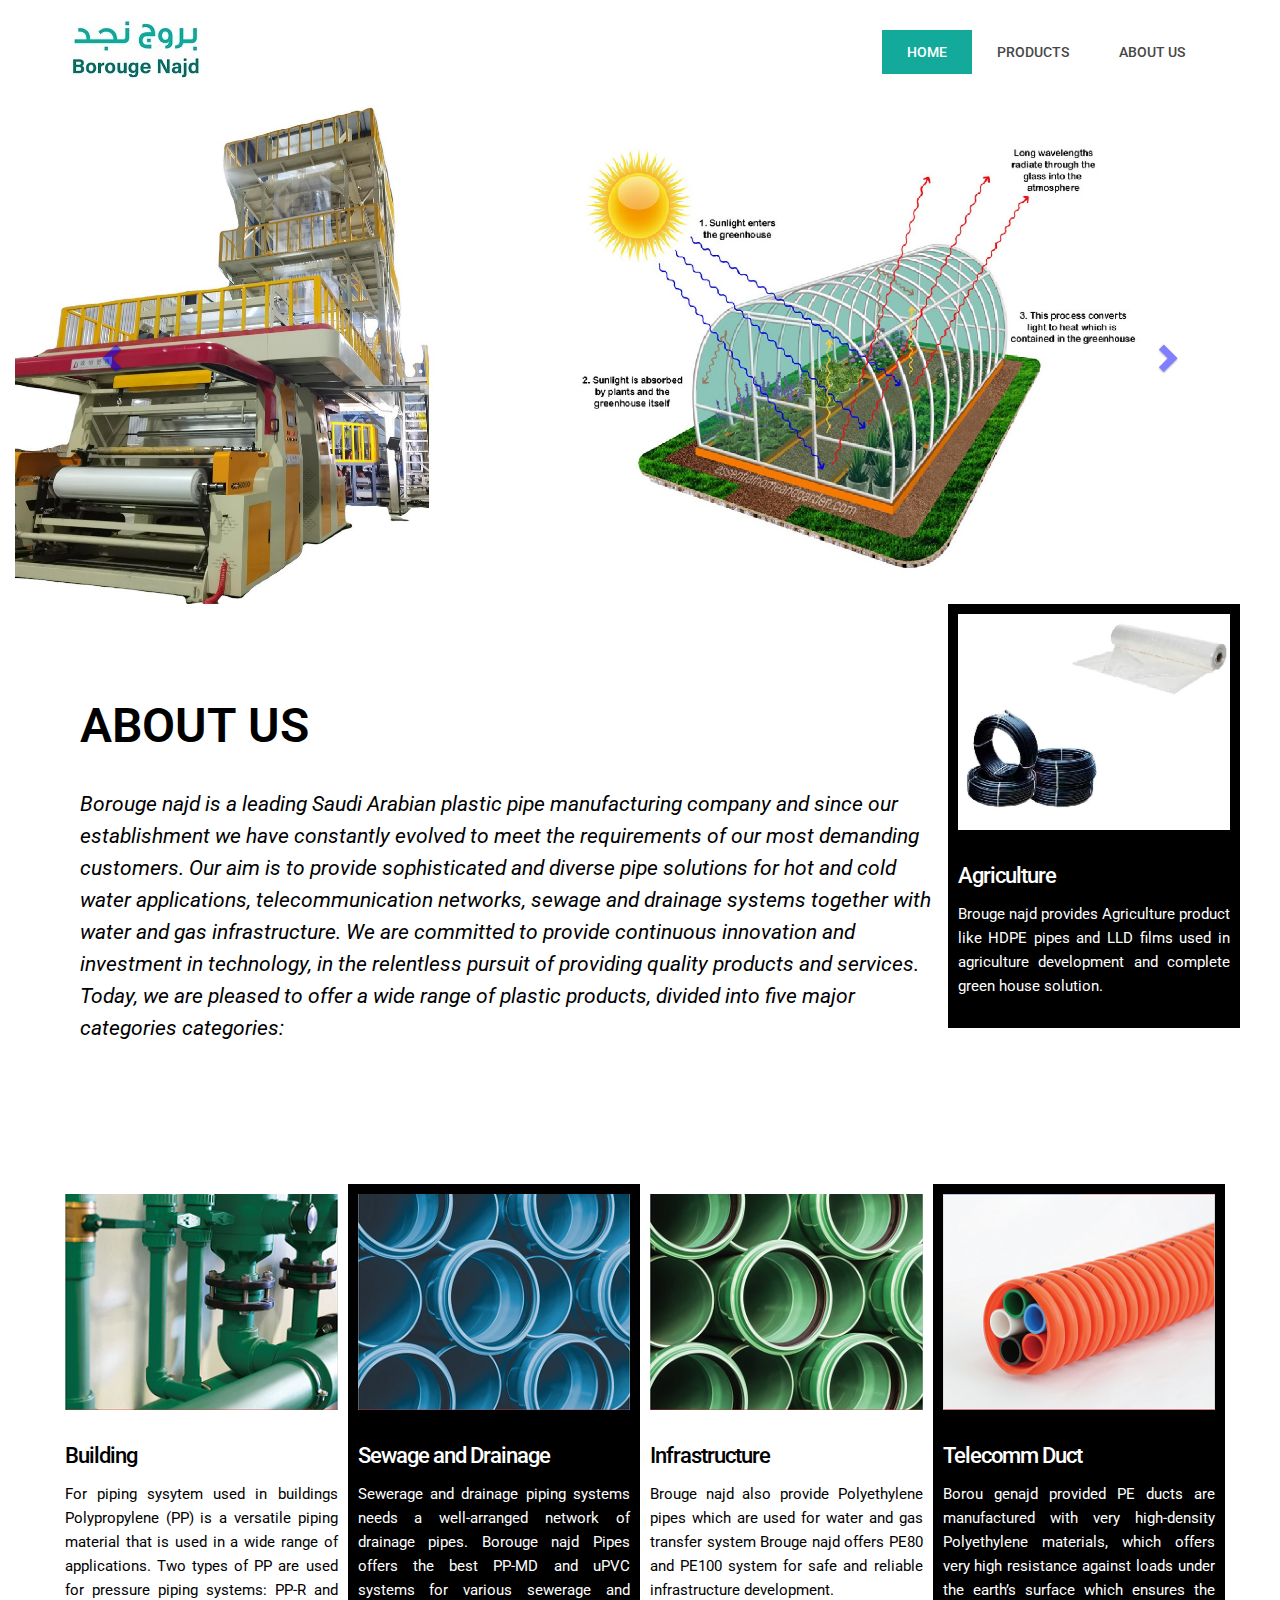
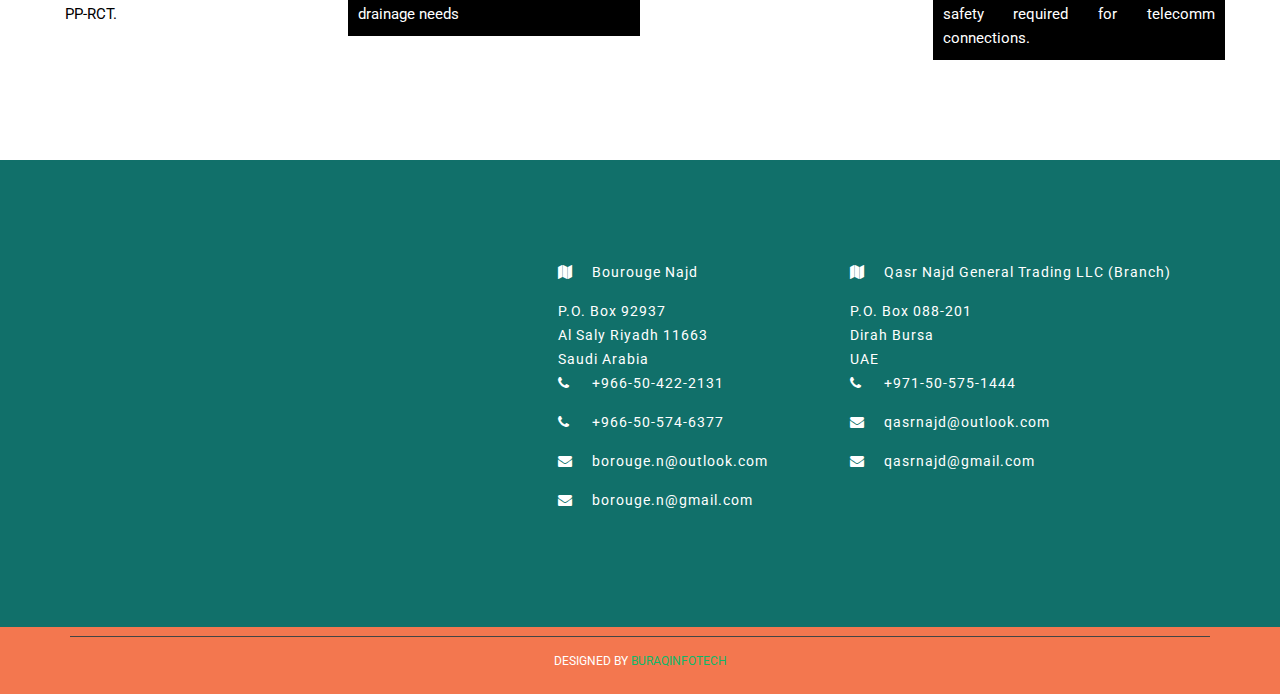
<file: index.html>
<!DOCTYPE html>
<html lang="en">

<head>
    <meta charset="utf-8">
    <meta http-equiv="X-UA-Compatible" content="IE=edge">
    <meta name="viewport" content="width=device-width, initial-scale=1">
    <meta name="description" content="borougenajd">
    <meta name="keywords" content="dr.abg">
    <title>Borougenajd</title>
    <!-- Bootstrap -->
    <link href="css/bootstrap.min.css" rel="stylesheet">
    <!-- Google Fonts -->
    <link href="https://fonts.googleapis.com/css?family=Roboto:300,300i,400,400i,500,500i,700,700i" rel="stylesheet">
    <!-- Font Awesome -->
    <link href="css/font-awesome.min.css" rel="stylesheet">
    <!-- Style -->
    <link href="css/style.css" rel="stylesheet">
</head>
 

<body>
    <div class="header">
        <div class="container">
            <div class="row">
				<div class="col-lg-4 col-md-4 col-sm-12 col-xs-12">
					<div class="repair-icon-box">
						<div class="icon-container">
							<a href="#"><img src="images/logo.jpeg" alt=""></a>
						</div>
					</div>
                </div>
				<div class="col-lg-3 col-md-3 col-sm-12 col-xs-12">
					<div class="repair-icon-box"></div>
                </div>
                <div class="col-lg-5 col-md-5 col-sm-12 col-xs-12">
                     <div class="navigation">
                        <div id="navigation">
                            <ul>
                                <li class="active"><a href="index.html" title="Home">Home</a></li>
                                <li><a href="products.html" title="Products">Products</a></li>
                                <li><a href="about.html" title="Abdout Us">About us</a> </li>
                            </ul>
                        </div>
                    </div>
                </div>
            </div>
        </div>
    </div>
	<div class="col-lg-12 col-md-12 col-sm-12 about-bils2">
		<div id="myCarousel1" class="carousel slide" data-ride="carousel" data-interval="5000" data-pause="none">
			<!-- Indicators -->
			<!-- Wrapper for slides -->
			<div class="carousel-inner">
				<div class="item active">
					<img class="center-block" src="images/hero-img.jpg" data-src="images/factory/1.jpg" alt="test1" class="img-responsive test"/>
				</div>
				<div class="item">
					<img class="center-block" src="images/hero-img.jpg" data-src="images/factory/2.jpg" alt="test1" class="img-responsive test"/>
				</div>
				<div class="item">
					<img class="center-block" src="images/hero-img.jpg" data-src="images/factory/3.jpg" alt="test1" class="img-responsive test"/>
				</div>
				<div class="item">
					<img class="center-block" src="images/hero-img.jpg" data-src="images/factory/4.jpg" alt="test1" class="img-responsive test"/>
				</div>
				<div class="item">
					<img class="center-block" src="images/hero-img.jpg" data-src="images/factory/5.jpg" alt="test1" class="img-responsive test"/>
				</div>
				<div class="item">
					<img class="center-block" src="images/hero-img.jpg" data-src="images/factory/6.jpg" alt="test1" class="img-responsive test"/>
				</div>
				<div class="item">
					<img class="center-block" src="images/hero-img.jpg" data-src="images/factory/7.jpg" alt="test1" class="img-responsive test"/>
				</div>
			</div>
			<!-- Left and right controls -->
			<a class="left carousel-control" href="#myCarousel1" data-slide="prev" style="background:transparent !important">
				<span class="glyphicon glyphicon-chevron-left" style="color:blue !important"></span>
			</a>
			<a class="right carousel-control" href="#myCarousel1" data-slide="next" style="background:transparent !important">
				<span class="glyphicon glyphicon-chevron-right" style="color:blue !important"></span>
			</a>
		</div>
	</div>
    <div style="background-image: linear-gradient(rgba(255, 255, 255, 1), rgba(255, 255, 255, 1))" class="space-medium">
        <div class="container">
    <div class="space-medium">
        <div class="container">
            <div class="row">
                <div style="background-color:#fff;padding:10px;margin-top:50px;" class="col-lg-9 col-md-9 col-sm-12 col-xs-12">
                    <div class="testimonial-block">
                        <div class="testimonial-info">
                            <h4 class="testimonial-name"  style="color:#000;font-size:48px; margin-top:50px; margin-bottom:50px">ABOUT US</h4>
                        </div>
                        <div class="testimonial-content">
                            <p class="testimonial-text" style="color:#000;">Borouge najd is a leading Saudi Arabian plastic pipe manufacturing company and since our establishment we have constantly evolved to meet the requirements of our most demanding customers. 
							Our aim is to provide sophisticated and diverse pipe solutions for hot and cold water applications, 
							telecommunication networks, sewage and drainage systems together with water and gas infrastructure.
							We are committed to provide continuous innovation and investment in technology, in the relentless pursuit of providing quality products and services. 
							Today, we are pleased to offer a wide range of plastic products, divided into five major categories categories:</p>
                        </div>
                    </div>
                </div>
                <div style="background-color:#000;padding:10px;" class="col-lg-3 col-md-3 col-sm-6 col-xs-12">
                    <div class="service-block">
                        <!-- service block -->
                        <div class="service-img mb20">
                            <!-- service img -->
                            <a href="#"><img src="images/agriculture-290x230.png" alt="" class="img-responsive"></a>
                        </div>
                        <!-- service img -->
                        <div class="service-content">
                            <!-- service content -->
                            <h2><a href="#" class="phy-title" style="color:#fff;">Agriculture</a></h2>
                            <p class="text-justify" style="color:#fff;">Brouge najd provides Agriculture product like HDPE pipes and LLD films used in agriculture development and complete green house solution.<p>
                        </div>
                        <!-- service content -->
                    </div>
                    <!-- /.service block -->
                </div>
            </div>
        </div>
    </div>
            <div class="row">
                <div style="background-color:#fff;padding:10px;" class="col-lg-3 col-md-3 col-sm-6 col-xs-12">
                    <div class="service-block">
                        <!-- service block -->
                        <div class="service-img mb20">
                            <!-- service img -->
                            <a href="#"><img src="images/building-pipe-1-290x230.png" alt="" class="img-responsive"></a>
                        </div>
                        <!-- service img -->
                        <div class="service-content">
                            <!-- service content -->
                            <h2><a href="#" class="phy-title" style="color:#000;">Building</a></h2>
                            <p class="text-justify" style="color:#000;">For piping sysytem used in buildings Polypropylene (PP) is a versatile piping material that is used in a wide range of applications. 
							Two types of PP are used for pressure piping systems: PP-R and PP-RCT.</p>
                        </div>
                        <!-- service content -->
                    </div>
                    <!-- /.service block -->
                </div>
                <div style="background-color:#000;padding:10px;" class="col-lg-3 col-md-3 col-sm-6 col-xs-12">
                    <div class="service-block">
                        <!-- service block -->
                        <div class="service-img mb20">
                            <!-- service img -->
                            <a href="#"><img src="images/sewage-drainage-1-290x230.png" alt="" class="img-responsive"></a>
                        </div>
                        <!-- service img -->
                        <div class="service-content">
                            <!-- service content -->
                            <h2><a href="#" class="phy-title" style="color:#fff;">Sewage and Drainage</a></h2>
                            <p class="text-justify" style="color:#fff;">Sewerage and drainage piping systems needs a well-arranged network of drainage pipes. 
							Borouge najd Pipes offers the best PP-MD and uPVC systems for various sewerage and drainage needs</p>
                        </div>
                        <!-- service content -->
                    </div>
                    <!-- /.service block -->
                </div>
                <div style="background-color:#fff;padding:10px;" class="col-lg-3 col-md-3 col-sm-6 col-xs-12">
                    <div class="service-block">
                        <!-- service block -->
                        <div class="service-img mb20">
                            <!-- service img -->
                            <a href="#"><img src="images/infrastructure-1-290x230.png" alt="" class="img-responsive"></a>
                        </div>
                        <!-- service img -->
                        <div class="service-content">
                            <!-- service content -->
                            <h2><a href="#" class="phy-title" style="color:#000;">Infrastructure</a></h2>
                            <p class="text-justify" style="color:#000;">Brouge najd also provide Polyethylene pipes which are used for water and gas transfer system Brouge najd offers PE80 and PE100 system for safe and reliable infrastructure development.</p>
                        </div>
                        <!-- service content -->
                    </div>
                    <!-- /.service block -->
                </div>
                <div style="background-color:#000;padding:10px;" class="col-lg-3 col-md-3 col-sm-6 col-xs-12">
                    <div class="service-block">
                        <!-- service block -->
                        <div class="service-img mb20">
                            <!-- service img -->
                            <a href="#"><img src="images/telecommunication-1-290x230.png" alt="" class="img-responsive"></a>
                        </div>
                        <!-- service img -->
                        <div class="service-content">
                            <!-- service content -->
                            <h2><a href="#" class="phy-title" style="color:#fff;">Telecomm Duct</a></h2>
                            <p class="text-justify" style="color:#fff;">Borou genajd provided PE ducts are manufactured with very high-density Polyethylene materials, 
							which offers very high resistance against loads under the earth’s surface which ensures the safety required for telecomm connections.</p>
                        </div>
                        <!-- service content -->
                    </div>
                    <!-- /.service block -->
                </div>
            </div>
        </div>
    </div>
    <div style = "background-color:#11706a;" class="footer">
        <div class="container">
            <div class="row">
				<div class="col-lg-5 col-md-5 col-sm-12 col-xs-12">
					<div class="footer-widget footer-social">
						<div class="map-responsive">
							<iframe src="https://maps.google.com/maps?q=Borouge+Najd+Plastic&t=&z=17&ie=UTF8&iwloc=&output=embed" width="600" height="450" frameborder="0" style="border:0" allowfullscreen></iframe>
						</div>
					</div>
				</div>
				<div class="col-lg-3 col-md-3 col-sm-12 col-xs-12">
                    <div class="footer-widget footer-social">
                        <ul class="listnone">
                            <li><a href="#" class="widget-title"> <i class="fa fa-map widget-title"></i> Bourouge Najd </a></li>
                            <li><a href="#" class="widget-title"> P.O. Box 92937 </a></li>
                            <li><a href="#" class="widget-title"> Al Saly Riyadh 11663 </a></li>
                            <li><a href="#" class="widget-title"> Saudi Arabia</a></li>
                            <li><a href="#" class="widget-title"><i class="fa fa-phone widget-title"></i> +966-50-422-2131</a></li>
                            <li><a href="#" class="widget-title"><i class="fa fa-phone widget-title"></i> +966-50-574-6377</a></li>
                            <li><a href="#" class="widget-title"><i class="fa fa-envelope widget-title"></i> borouge.n@outlook.com</a></li>
                            <li><a href="#" class="widget-title"><i class="fa fa-envelope widget-title"></i> borouge.n@gmail.com</a></li>
                        </ul>
                    </div>
                </div>
				<div class="col-lg-4 col-md-4 col-sm-12 col-xs-12">
                    <div class="footer-widget footer-social">
                        <ul class="listnone">
                            <li><a href="#" class="widget-title"> <i class="fa fa-map widget-title"></i> Qasr Najd  General Trading LLC (Branch)</a></li>
                            <li><a href="#" class="widget-title"> P.O. Box 088-201 </a></li>
                            <li><a href="#" class="widget-title"> Dirah Bursa </a></li>
                            <li><a href="#" class="widget-title"> UAE</a></li>
                            <li><a href="#" class="widget-title"><i class="fa fa-phone widget-title"></i> +971-50-575-1444</a></li>
                            <li><a href="#" class="widget-title"><i class="fa fa-envelope widget-title"></i> qasrnajd@outlook.com</a></li>
                            <li><a href="#" class="widget-title"><i class="fa fa-envelope widget-title"></i> qasrnajd@gmail.com</a></li>
                        </ul>
                    </div>
                </div>
            </div>
        </div>
    </div>
     <div class="tiny-footer">
		<div class="container">
			<div class="row">
				<div class="col-lg-12 col-md-12 col-sm-12 col-xs-12">
					<div class="copyright-content">
						Designed by <i class="fa fa-love"></i><a href="https://buraqinfotech.in">Buraqinfotech</a>
					</div>
				</div>
			</div>
         </div>
	</div>
    <!-- jQuery (necessary for Bootstrap's JavaScript plugins) -->
    <script src="js/jquery.min.js"></script>
    <!-- Include all compiled plugins (below), or include individual files as needed -->
    <script src="js/bootstrap.min.js"></script>
    <script src="js/menumaker.js"></script>
 

    <script src="js/jquery.sticky.js"></script>
    <script src="js/sticky-header.js"></script>
</body>

</html>
<!-- js for image -->
<script>
	function init() {
	var imgDefer = document.getElementsByTagName('img');
	for (var i=0; i<imgDefer.length; i++) {
		if(imgDefer[i].getAttribute('data-src')) {
			imgDefer[i].setAttribute('src',imgDefer[i].getAttribute('data-src'));
		} 
	}
}
window.onload = init;
</script>
</file>
<file: css/style.css>
body { -webkit-font-smoothing: antialiased; text-rendering: optimizeLegibility; font-size: 15px; background-color: #fff; color: #6f6f6f; font-family: 'Roboto', sans-serif; line-height: 24px; }
h1, h2, h3, h4, h5, h6 { margin: 0; padding: 0; margin-bottom: 10px; color: #3c3c3c; font-weight: 400; font-family: 'Roboto', sans-serif; }
h1 { font-size: 30px; line-height: 42px; }
h1.heading-line:after { display: block; position: relative; left: 0; border-radius: 3px; content: " "; border-bottom: 3px solid #e4e0d8; width: 30px; padding-bottom: 30px; }
h2 { font-size: 22px; line-height: 32px; }
h3 { font-size: 18px; }
h4 { font-size: 16px; line-height: 24px; margin-bottom: 10px; }
h5 { font-size: 14px; }
h6 { font-size: 12px; }
p { margin: 0 0 20px; }
p:last-child { margin-bottom: 0px; }
ul, ol { margin: 0; }
ul li, ol li { }
a { color: #0eb769; text-decoration: none; -webkit-transition: all 0.3s; -moz-transition: all 0.3s; transition: all 0.3s; }
a:focus, a:hover { text-decoration: none; color: #019852; }
strong { }
.listnone { list-style: none; padding: 0px; }
.lead { font-size: 21px; color: #3c3c3c; font-weight: 400; }
.italic { font-style: italic; }
.small-text { color: #b4b1ac; font-size: 12px; }
.text-caps { text-transform: uppercase; letter-spacing: 2px; }
::selection { background: #ffecb3; color: #333; }
h3 small { font-weight: 400; line-height: 1; color: #0eb769; font-size: 14px; }
.bdr-btm { border-bottom: 1px solid #f1f3f8; margin-bottom: 30px; }
hr { margin-top: 20px; margin-bottom: 20px; border: 0; border-top: 1px solid #f1f3f8; }
blockquote { padding: 10px 20px; margin: 0px; font-size: 21px; line-height: 32px; color: #3c3c3c; font-style: italic; border-left: 5px solid #0eb769; }

/*-------------- align ------------*/

/* =WordPress Core
-------------------------------------------------------------- */

.alignnone { margin: 5px 20px 20px 0; }
.aligncenter, div.aligncenter { display: block; margin: 5px auto 5px auto; }
.alignright { float: right; margin: 0px 0 30px 30px; width: 100%;}
.alignleft { float: left; margin: 0px 30px 0px 0; width: 100%; }
a img.alignright { float: right; margin: 0px 0 30px 30px; }
a img.alignnone { margin: 5px 20px 20px 0; }
a img.alignleft { float: left; margin: 5px 20px 20px 0; }
a img.aligncenter { display: block; margin-left: auto; margin-right: auto; }
.wp-caption { background: #fff; border: 1px solid #f0f0f0; max-width: 96%;    /* Image does not overflow the content area */ padding: 5px 3px 10px; text-align: center; }
.wp-caption.alignnone { margin: 5px 20px 20px 0; }
.wp-caption.alignleft { margin: 5px 20px 20px 0; }
.wp-caption.alignright { margin: 5px 0 20px 20px; }
.wp-caption img { border: 0 none; height: auto; margin: 0; max-width: 98.5%; padding: 0; width: auto; }
.wp-caption p.wp-caption-text { font-size: 11px; line-height: 17px; margin: 0; padding: 0 4px 5px; }

/*-----------------------------------
    2. Form css 
-----------------------------------*/
label { }
.control-label { color: #474747; font-weight: 700; font-size: 12px; text-transform: uppercase; }
.form-control { width: 100%; height: 50px; padding: 6px 12px; font-size: 16px; line-height: 1.42857143; color: #333; background-color: #fff; border: 1px solid #dbe7e1; background-image: none; border-radius: 0px; -webkit-box-shadow: inset 0 0px 0px rgba(255, 255, 255, .075); box-shadow: inset 3px 3px 3px rgba(255, 255, 255, .075); margin-bottom: 15px; }
.form-control:focus { border-color: #c8d8d0; outline: 0; -webkit-box-shadow: inset 0 1px 1px rgba(255, 255, 255, .075), 0 0 8px rgba(255, 255, 255, .6); box-shadow: inset 0 3px 3px rgba(255, 255, 255, .075), 0 0 8px rgba(235, 237, 238, .6); background-color: #f4faf7; }
.textarea.form-control { background-color: #f6f8f9; height: auto; }
.required { }
.form-news-letter .form-control { float: left; width: 75%; margin-right: 10px; }
.form-group { margin-bottom: 10px; }
.get-in-touch { }
.get-in-touch .form-control { margin-bottom: 10px; }

/*-----------------------------------
    3. Buttons 
-----------------------------------*/
.btn { display: inline-block; padding: 10px 20px; margin-bottom: 0; font-size: 13px; font-weight: 800; letter-spacing: 1px; line-height: 1.42857143; text-align: center; border: none; text-transform: uppercase; border-radius: 0px; }
.btn-default { color: #fff; background-color: #0eb769; }
.btn-default:hover { color: #fff; background-color: #019852; border-color: #019852; }
.btn-default.focus, .btn-default:focus { color: #fff; background-color: #019852; border-color: #019852; }
.btn-primary { background-color: #474747; color: #fff; }
.btn-primary:hover { background-color: #333; color: #fff; }
.btn-primary.focus, .btn-primary:focus { }
.btn-white { color: #0eb769; background-color: #fff; border: 1px solid #fff; }
.btn-white:hover { background-color: #019852; border-color: #019852; color: #fff; }
.btn-white.focus, .btn-white:focus { background-color: #019852; border-color: #019852; color: #fff; }
.btn-link { color: #98989c; text-transform: uppercase; font-size: 12px; font-weight: 700; letter-spacing: 2px; border-bottom: 1px solid #98989c; padding-bottom: 2px; }
.btn-link:hover { color: #0eb769; font-weight: 700; text-decoration: none; border-bottom: 1px solid #0eb769; }
.btn-lg { font-size: 14px; padding: 20px 30px; }
.btn-sm { font-size: 12px; padding: 5px 10px; }
.btn-xs { font-size: 12px; padding: 5px 7px; }

/*-----------------------------------
    4. General / Elements 
-----------------------------------*/

/*----------------------- 
    4.1 Section space :
-------------------------*/

/*Note: Section space help to create top bottom space;*/

.space-small { padding-top: 40px; padding-bottom: 40px; }
.space-medium { padding-top: 100px; padding-bottom: 100px; }
.space-large { padding-top: 120px; padding-bottom: 120px; }
.space-ex-large { padding-top: 140px; padding-bottom: 140px; }

/*----------------------
   4.2 Margin Space
-----------------------*/
.mb0 { margin-bottom: 0px; }
.mb10 { margin-bottom: 10px; }
.mb20 { margin-bottom: 20px; }
.mb30 { margin-bottom: 30px; }
.mb35 { margin-bottom: 35px; }
.mb40 { margin-bottom: 40px; }
.mb60 { margin-bottom: 60px; }
.mb80 { margin-bottom: 80px; }
.mb100 { margin-bottom: 100px; }
.mt0 { margin-top: 0px; }
.mt10 { margin-top: 10px; }
.mt20 { margin-top: 20px; }
.mt30 { margin-top: 30px; }
.mt40 { margin-top: 40px; }
.mt60 { margin-top: 60px; }
.mt70 { margin-top: 70px; }
.mt80 { margin-top: 80px; }
.mt100 { margin-top: 100px; }

/*----- less margin space from top --*/
.mt-20 { margin-top: -20px; }
.mt-40 { margin-top: -40px; }
.mt-60 { margin-top: -60px; }
.mt-80 { margin-top: -80px; }

/*-----------------------
   4.3 Padding space
-------------------------*/
.nopadding { padding: 0px; }
.nopr { padding-right: 0px; }
.nopl { padding-left: 0px; }
.pinside10 { padding: 10px; }
.pinside20 { padding: 20px; }
.pinside30 { padding: 30px; }
.pinside40 { padding: 40px; }
.pinside50 { padding: 50px; }
.pinside60 { padding: 60px; }
.pinside80 { padding: 80px; }
.pinside130 { padding: 130px; }
.pdt10 { padding-top: 10px; }
.pdt20 { padding-top: 20px; }
.pdt30 { padding-top: 30px; }
.pdt40 { padding-top: 40px; }
.pdt60 { padding-top: 60px; }
.pdt80 { padding-top: 80px; }
.pdb10 { padding-bottom: 10px; }
.pdb20 { padding-bottom: 20px; }
.pdb30 { padding-bottom: 30px; }
.pdb40 { padding-bottom: 40px; }
.pdb60 { padding-bottom: 60px; }
.pdb80 { padding-bottom: 80px; }
.pdl10 { padding-left: 10px; }
.pdl20 { padding-left: 20px; }
.pdl30 { padding-left: 30px; }
.pdl40 { padding-left: 40px; }
.pdl60 { padding-left: 60px; }
.pdl80 { padding-left: 80px; }
.pdr10 { padding-right: 10px; }
.pdr20 { padding-right: 20px; }
.pdr30 { padding-right: 30px; }
.pdr40 { padding-right: 40px; }
.pdr60 { padding-right: 60px; }
.pdr80 { padding-right: 80px; }

/*--------------------------------
4.4 Background & Block color 
----------------------------------*/
.bg-light { background-color: #f6f3ec; }
.bg-primary { background-color: #0eb769; }
.bg-default { background-color: #effef7; }
.bg-white { background-color: #fff; }
.outline { border: 1px solid #e5e7ec; }
.section-title { }
.title { color: #3c3c3c; }
.text-white { color: #fff; }
.primary-sidebar { }
.secondary-sidebar { }

/*--------------------------------
4.5 Features Block 
----------------------------------*/
.feature { }
.feature-icon { margin-bottom: 20px; }
.feature-left { }
.feature-left .feature-icon { float: left; }
.feature-left .feature-content { padding-left: 80px; }
.feature-center { }
.feature-center .feature-icon { }
.feature-center .feature-content { }
.feature-inner { }
.feature-outline { }
.thumbnail-block { }
.thumbnail-img { }
.thumbnail-content { }
.thumbnail-inner { }
.thumbnail-outline { }

/*----------------- video ---------------*/
.video-section { position: relative; }
.video-img { position: relative; }
.video-img img { width: 100%; }
.video-action { position: absolute; top: 40%; left: 47%; }

/*--------------------------------
4.6 Bullet 
----------------------------------*/
.bullet { position: relative; padding-left: 15px; color: #78807e; line-height: 32px; }
.bullet-double-right li:before { font-family: FontAwesome; display: block; position: absolute; left: 0; width: 13px; font-size: 14px; color: #78807e; content: "\f101"; }

/*--------------------------------
4.7 Call to actions 
----------------------------------*/
.cta-block { }
.cta-title { font-size: 32px; font-weight: 700; letter-spacing: -1px; color: #fff; margin-bottom: 10px; }
.phy-title { font-size: 22px; font-weight: 500; letter-spacing: -1px; color: #0eb769; margin-bottom: 10px; }
.cta-text { font-size: 18px; color: #a2fed4; }
.cta-content { }
.cta-call, .cta-mail { }

/*--------------------------------
4.8 Image Hover Effect 
----------------------------------*/
.imghover { display: block; position: relative; max-width: 100%; }
.imghover::before, .imghover::after { display: block; position: absolute; content: ""; text-align: center; opacity: 0; }
.imghover::before { top: 0; right: 0; bottom: 0; left: 0; }
.imghover::after { top: 50%; left: 50%; width: 50px; height: 50px; line-height: 50px; margin: -25px 0 0 -25px; content: "\f2a8"; font-family: "FontAwesome"; font-size: 36px; }
.imghover:hover::before, .imghover:hover::after { opacity: 1; }
.imghover:hover::before { background: rgba(212, 27, 44, .55); }
.imghover:hover::after { color: #FFFFFF; }
[class^='imghvr-'], [class*=' imghvr-'] { background: rgba(211, 0, 80, .55); }

/*--------------------------------
4.9 Icon 
----------------------------------*/
.icon { }
.icon-1x { font-size: 18px; }

/* default icon size of font*/
.icon-2x { font-size: 38px; }
.icon-4x { font-size: 65px; }
.icon-6x { font-size: 88px; }
.icon-8x { font-size: 108px; }
.icon-default { color: #0eb769; }
.icon-primary { color: #474954; }
.icon-secondary { color: #fff; }
.icon-white { color: #fff; }

/*--------------------------------
5 Header / Navigations 
----------------------------------*/

/*--------------------
    5.1 Header Regular 
   ----------------------*/

.logo { }
.header { background-color: #fff; z-index: 9999; position: relative; padding-top: 20px; padding-bottom: 20px; }
.header-top { background-color: #0eb769; font-size: 15px; padding-top: 11px; padding-bottom: 11px; line-height: 15px; color: #fff; font-weight: 500; }
.top-text { text-align: right; }
.top-text .text-block { padding-left: 20px; color: #fff; line-height: 18px; }
.call-block { }
.call-no { }
.mail-block { }
.mail-text { }
.time-block { }
.time-text { }
.call-block, .mail-block, .time-block { }

/*--------------------------
    5.2 Navigations Regular
   ----------------------------*/
.hero-section { padding-top: 135px; padding-bottom: 135px; background: linear-gradient(rgba(36, 39, 38, 0.5), rgba(36, 39, 38, 0.5)), rgba(36, 39, 38, 0.5) url(../images/hero-img.jpg) no-repeat center; background-size: cover; }
.hero-caption { padding-top: 100px; padding-bottom: 100px; }
.hero-title { font-size: 46px; color: #fff; line-height: 50px; font-weight: 600; margin-bottom: 30px; letter-spacing: -1px; }
.hero-text { font-size: 18px; color: #fff; margin-bottom: 30px; }
.navigation { float: right; }
.is-sticky .header {  -webkit-box-shadow: 0px 2px 6px 0px rgba(230,230,230,1);
-moz-box-shadow: 0px 2px 6px 0px rgba(230,230,230,1);
box-shadow: 0px 2px 6px 0px rgba(230,230,230,1);}
#navigation, #navigation ul, #navigation ul li, #navigation ul li a, #navigation #menu-button { margin: 0; padding: 0; border: 0; list-style: none; line-height: 1; display: block; position: relative; -webkit-box-sizing: border-box; -moz-box-sizing: border-box; box-sizing: border-box; }
#navigation:after, #navigation > ul:after { content: "."; display: block; clear: both; visibility: hidden; line-height: 0; height: 0; }
#navigation #menu-button { display: none; }
#navigation { margin-top: 10px; }
#navigation > ul > li { float: left; }
#navigation.align-center > ul { font-size: 0; text-align: center; }
#navigation.align-center > ul > li { display: inline-block; float: none; }
#navigation.align-center ul ul { text-align: left; }
#navigation.align-right > ul > li { float: right; }
#navigation > ul > li > a { padding: 15px 25px; font-size: 14px; color: #474747; text-decoration: none; font-weight: 500; text-transform: uppercase; }
#navigation > ul > li:hover > a { color: #ffffff; background-color: #13AA9B; }
#navigation > ul > li.has-sub > a { padding-right: 32px; }
#navigation > ul > li.active > a { color: #ffffff; background-color: #13AA9B; }

#navigation > ul > li.has-sub > a:before { position: absolute; right: 14px; font-family: FontAwesome; content: "\f107"; -webkit-transition: all .25s ease; -moz-transition: all .25s ease; -ms-transition: all .25s ease; -o-transition: all .25s ease; transition: all .25s ease; }

#navigation ul ul { position: absolute; left: -9999px; }
#navigation.align-right ul ul { text-align: right; }
#navigation ul ul li { height: 0; -webkit-transition: all .25s ease; -moz-transition: all .25s ease; -ms-transition: all .25s ease; -o-transition: all .25s ease; transition: all .25s ease; }
#navigation li:hover > ul { left: auto; }
#navigation.align-right li:hover > ul { left: auto; right: 0; }
#navigation li:hover > ul > li { height: 47px; }
#navigation ul ul ul { margin-left: 100%; top: 0; }
#navigation.align-right ul ul ul { margin-left: 0; margin-right: 100%; }
#navigation ul ul li a { padding: 16px; width: 170px; font-size: 14px; text-decoration: none; color: #fff; font-weight: 500; background: #0eb769; text-transform: uppercase; border-bottom: 2px solid #069c57; }
#navigation ul ul li:last-child > a, #navigation ul ul li.last-item > a { border-bottom: 0; }
#navigation ul ul li:hover > a, #navigation ul ul li a:hover { color: #ffffff; background-color: #0eb769; }
#navigation ul ul li.has-sub > a:after { position: absolute; top: 16px; right: 11px; width: 8px; height: 2px; display: block; background: #dddddd; content: ''; }
#navigation.align-right ul ul li.has-sub > a:after { right: auto; left: 11px; }
#navigation ul ul li.has-sub > a:before { position: absolute; top: 13px; right: 14px; display: block; width: 2px; height: 8px; background: #dddddd; content: ''; -webkit-transition: all .25s ease; -moz-transition: all .25s ease; -ms-transition: all .25s ease; -o-transition: all .25s ease; transition: all .25s ease; }
#navigation.align-right ul ul li.has-sub > a:before { right: auto; left: 14px; }
#navigation ul ul > li.has-sub:hover > a:before { top: 17px; height: 0; }
#navigation.small-screen { width: 100%; }
#navigation.small-screen ul { width: 100%; display: none; }
#navigation.small-screen.align-center > ul { text-align: left; }
#navigation.small-screen ul li { width: 100%; border-top: 1px solid #474747; }
#navigation.small-screen ul ul li, #navigation.small-screen li:hover > ul > li { height: auto; }
#navigation.small-screen ul li a, #navigation.small-screen ul ul li a { width: 100%; border-bottom: 0; padding: 20px 15px; }
#navigation.small-screen > ul > li { float: none; }
#navigation.small-screen ul ul li a { padding-left: 25px; }
#navigation.small-screen ul ul ul li a { padding-left: 35px; }
#navigation.small-screen ul ul li a { color: #474747; background: none; }
#navigation.small-screen ul ul li:hover > a, #navigation.small-screen ul ul li.active > a { color: #474747; }
#navigation.small-screen ul ul, #navigation.small-screen ul ul ul, #navigation.small-screen.align-right ul ul { position: relative; left: 0; width: 100%; margin: 0; text-align: left; }
#navigation.small-screen > ul > li.has-sub > a:after, #navigation.small-screen > ul > li.has-sub > a:before, #navigation.small-screen ul ul > li.has-sub > a:after, #navigation.small-screen ul ul > li.has-sub > a:before { display: none; }
#navigation.small-screen #menu-button { display: block; padding: 15px; color: #474747; cursor: pointer; font-size: 12px; border-top: 1px solid #474747; text-transform: uppercase; font-weight: 700; }
#navigation.small-screen #menu-button:after { position: absolute; top: 16px; right: 17px; display: block; height: 12px; width: 20px; border-top: 2px solid #474747; border-bottom: 2px solid #474747; content: ''; }
#navigation.small-screen #menu-button:before { position: absolute; top: 21px; right: 17px; display: block; height: 2px; width: 20px; background: #474747; content: ''; }
#navigation.small-screen #menu-button.menu-opened:after { top: 23px; border: 0; height: 2px; width: 15px; background: #474747; -webkit-transform: rotate(45deg); -moz-transform: rotate(45deg); -ms-transform: rotate(45deg); -o-transform: rotate(45deg); transform: rotate(45deg); }
#navigation.small-screen #menu-button.menu-opened:before { top: 23px; background: #474747; width: 15px; -webkit-transform: rotate(-45deg); -moz-transform: rotate(-45deg); -ms-transform: rotate(-45deg); -o-transform: rotate(-45deg); transform: rotate(-45deg); }
#navigation.small-screen .submenu-button { position: absolute; z-index: 99; right: 0; top: 0; display: block; border-left: 1px solid #474747; height: 53px; width: 53px; cursor: pointer; }
#navigation.small-screen .submenu-button.submenu-opened { }
#navigation.small-screen ul ul .submenu-button { height: 34px; width: 34px; }
#navigation.small-screen .submenu-button:after { position: absolute; top: 22px; right: 20px; width: 8px; height: 2px; display: block; background: #dddddd; content: ''; }
#navigation.small-screen ul ul .submenu-button:after { top: 15px; right: 13px; }
#navigation.small-screen .submenu-button.submenu-opened:after { background: #474747; }
#navigation.small-screen .submenu-button:before { position: absolute; top: 19px; right: 23px; display: block; width: 2px; height: 8px; background: #dddddd; content: ''; }
#navigation.small-screen ul ul .submenu-button:before { top: 12px; right: 16px; }
#navigation.small-screen .submenu-button.submenu-opened:before { display: none; }
#navigation.small-screen.select-list { padding: 5px; }

/*----------------------------------------------
    5.4 Page Header
----------------------------------------------*/
.page-header { background: linear-gradient(rgba(36, 39, 38, 0.5), rgba(36, 39, 38, 0.5)), rgba(36, 39, 38, 0.5) url(../images/contact-us.jpg) no-repeat center; background-size: cover; margin: 0; border-bottom: none; padding-bottom: 0px; }
.page-caption { padding: 90px 0px; position: relative; z-index: 1; color: #fff; }
.page-title { color: #fff; text-align: left; font-size: 40px; font-weight: 400; letter-spacing: -1px; }
.breadcrumb { }
.breadcrumb>.active { }
.page-breadcrumb { background-color: #eef4f1; }
.page-breadcrumb .breadcrumb { background-color: transparent; margin-bottom: 0px; font-size: 12px; text-transform: uppercase; }

/*-----------------------------------
    6. Slider 
-------------------------------------*/

/*-----------------------------------
7. Content 
-------------------------------------*/

.content { padding-top: 60px; padding-bottom: 60px; }

/*-----------------------------------
8. Footer 
-------------------------------------*/
.footer { background-color: #262928; padding-top: 100px; padding-bottom: 100px; }
.footer-widget p { color: #676f6c; }
.footer-widget .widget-title { color: #fff; font-weight: 400; font-size:14px; letter-spacing: 1px;  padding-top: 1px; margin-top: 1px; }
.footer-widget { }
.footer-widget ul { }
.footer-widget li { }
.footer-widget li a { color: #676f6c; line-height: 24px; }
.footer-widget li a:hover { color: #0eb769; }
.footer-link { }
.footer-social { }
.footer-social ul { }
.footer-social ul li { }
.footer-social ul li a i { padding-right: 10px; width: 30px; }
.footer-social ul li a:hover i { color: #0eb769; }
.footer .contact li { position: relative; padding-left: 40px; display: block; margin-bottom: 15px; padding: 0 0 15px 40px; color: #666e6b; }
.footer .contact li i { display: block; position: absolute; top: 0; left: 0; width: 30px; font-size: 16px; text-align: center; }
.widget-newsletter .form-control { height: 48px; color: #eee; background-color: #1c1e1d; border: none; box-shadow: none; font-size: 14px; }
.widget-newsletter button { height: 48px; }

/*-------------- tiny footer ------------*/
.tiny-footer { background-color: #F3774F; padding-top: 9px; padding-bottom: 9px; font-size: 12px; color: #fff; text-align: left; text-transform: uppercase; text-align: center; }
.copyright-content { border-top: 1px solid #424544; padding: 12px; color: #fff; }

/*-----------------------------------
9. Pages 
-------------------------------------*/

/*-------------------------
 9.1 About us
---------------------------*/

.about-text { line-height: 40px; }
.about-block { }
.about-img { }
.about-info { }
.about-contact { font-size: 18px; color: #8c9292; font-weight: 600; margin-left: 5px; }
.counter_block { }
.counter_box { border-bottom: 1px solid #eee; padding: 40px 0px; }
.counter_number { font-weight: 900; margin-bottom: 0px; }
.counter_text { font-size: 12px; text-transform: uppercase; letter-spacing: 2px; }

/*-------------------------
 9.2  Service / single / sidebar
--------------------------*/

/* service section */

.service-block { }
.service-img { margin-bottom: 30px; }
.service-img img { width: 100%; }
.service-caption { }
.service-title { font-size: 20px; color: #212330; text-transform: uppercase; text-align: center; letter-spacing: 1px; }
.service-icon { }
.service-icon img { }
.service-single-block { }
.service-single-img { }
.service-single-content { }

/*-----------------------------------------
    service side-nav
   ------------------------------------------*/
.sidenav { background-color: #fff; margin-bottom: 30px; }
.sidenav li { position: relative; }
.sidenav li:last-child { margin-bottom: 0px; }
.sidenav li a { display: block; line-height: 14px; color: #2b2d2c; font-weight: 500; font-size: 16px; background-color: #eef4f1; padding: 20px; margin-bottom: 1px; }
.sidenav li a:hover { color: #fff; background-color: #0eb769; }
.sidenav li a.active, .sidenav ul li a.active .sidenav ul li i { color: #fff; background-color: #0eb769; }
.sidenav li a:focus { color: #bb0349; }
.sidenav li.active a:before { color: #bb0349; }

/*.sidenav li a:before { margin-right: 10px; font-family: FontAwesome; position: absolute; width: 20px; font-size: 12px; color: #7d7f89; content: "138"; left: 10px; }
.sidenav li a:hover:before { color: #bb0349; }*/
.arrow-circle-right li:last-child { border-bottom: 0px solid #6f4a52; }
.arrow-circle-right li a:before { margin-right: 10px; font-family: FontAwesome; position: absolute; left: 20px; width: 20px; font-size: 16px; color: #5a5a5a; content: "\f105"; font-weight: normal; }

/*--------------------------
  9.5  Testimonial
---------------------------*/
.quote-left { position: absolute; font-size: 100px; font-family: 'Libre Baskerville', serif; font-style: normal; color: #0eb769; line-height: 0px; top: 52px; }
.testimonial-block { }
.testimonial-img { }
.testimonial-img img { }
.testimonial-content { margin-bottom: 30px; }
.testimonial-info { line-height: 1; }
.testimonial-text { font-size: 21px; font-style: italic; line-height: 32px; color: #333333; }
.testimonial-name { font-size: 18px; font-weight: 600; margin-bottom: 10px; }
.testimonial-meta { font-size: 12px; text-transform: uppercase; }

/*-------------------------
  9.8 Contact us
---------------------------*/
.contact-block { }
.contact-block ul { }
.contact-block ul li { border: 1px solid #f1f2f4; padding-top: 30px; padding-bottom: 30px; }
.contact-block ul li i { color: #0eb769; float: left; padding: 0px; }
.contact-block .contact-text { }
.contact-info { background-color: #cda34d; color: #fff; }
.contact-info ul { padding-left: 0px; }
.contact-info li { position: relative; padding-left: 70px; margin-bottom: 30px; border-bottom: 1px solid #b69042; padding-bottom: 29px; }
.contact-info li:last-child { border-bottom: none; }
.contact-info li i { display: block; position: absolute; left: 0;    /* font-size: 50px; */    /* text-align: center; */
color: #fff;    /* bottom: 0px; */ }
.map { height: 400px; }
.contact-social { text-align: center; }
.contact-social { }
.contact-social a i { height: 32px; width: 32px; border-radius: 50px; background-color: #ffe2de; text-align: center; padding: 7px; line-height: 1.2; font-size: 14px; color: #c12d17; }
.contact-social a i:hover { color: #fe5036; }
address { margin-bottom: 20px; font-style: normal; line-height: 1.42857143; }

/*------------------------
 10. Blog pages
--------------------------*/
.content { }
.sidebar { }
.post-block { position: relative; }

/*-- use for thumbnail --*/
.post-holder { position: relative; margin-bottom: 30px; }

/*-- for single post page --*/
.post-img { position: relative; }
.post-title { }
.post-content { padding: 30px; border: 1px solid #efefef; }
.post-header { }

/*-------- Post meta --------*/
.meta { font-size: 12px; text-transform: uppercase; margin-bottom: 20px; }
.meta-date { }
.meta-user { }
.meta-comment { }
.meta-author { }
.meta-cat { }
.meta-date, .meta-author, .meta-comment, .meta-cat { display: inline-block; margin-right: 10px; }
.meta-link { }
.meta-tags { }

/*-------- Post Type --------*/
.post-sticky { background: url(../images/sticky.png) no-repeat; position: absolute; right: 35px; bottom: 35px; width: 30px; height: 30px; color: #fff; }
.post-gallery { }
.post-video { }
.post-video .video-sign { }
.post-audio { }
.post-quote { }

/*-------- Related Post --------*/
.related-post-block { border-top: 1px solid #eee; padding-top: 29px; margin-top: 30px; margin-bottom: 30px; }
.related-post { }
.related-post-title { }
.related-post-img { margin-bottom: 30px; }

/*----- Prev Next Post -----*/
.post-navigation { margin-bottom: 30px; }
.nav-previous, .nav-next { border: 1px solid #eef4f1; padding: 20px; }
.nav-previous { }
.nav-next { }
.prev-post { }
.next-post { }
.prev-link { }
.next-link { }
.prev-link, .next-link { margin-bottom: 10px; display: block; text-transform: uppercase; font-size: 12px; }

/*----- Author Post -----*/
.author-post { margin-bottom: 30px; background: #eef4f1; padding: 20px; }
.author-img { }
.author-title { }
.author-img img { width: 100%; }
.author-bio { }
.author-meta { }
.author-name { }
.author-header { }
.author-detail { }
.author-link { }
.author-social { }
.author-social ul { }
.author-social ul li { }
.author-social ul li a { }
.author-social ul li a:hover { }
.author-info { }

/*------------- Post Pagination -------------*/
.st-pagination { }
.st-pagination .pagination>li>a, .pagination>li>span { position: relative; float: left; margin-left: -1px; line-height: 1.42857143; color: #3c3c3c; text-decoration: none; font-size: 12px; background-color: #fff; font-weight: 700; text-transform: uppercase; margin-right: 5px; margin-bottom: 5px; padding: 8px 13px; border: 1px solid #efefef; }
.st-pagination .pagination>li>a:focus, .st-pagination .pagination>li>a:hover, .st-pagination .pagination>li>span:focus, .st-pagination .pagination>li>span:hover, .st-pagination .pagination>li>a.active { z-index: 2; color: #fff; background-color: #0eb769; border: 1px solid #0eb769; }
.st-pagination .pagination>li:first-child>a, .st-pagination .pagination>li:first-child>span { margin-left: 0; border-radius: 0px; }
.st-pagination .pagination>li:last-child>a, .st-pagination .pagination>li:last-child>span { border-radius: 0px; }
.st-pagination .pagination>.active>a, .st-pagination .pagination>.active>a:focus, .st-pagination .pagination>.active>a:hover, .st-pagination .pagination>.active>span, .st-pagination .pagination>.active>span:focus, .st-pagination .pagination>.active>span:hover { z-index: 3; color: #fff; cursor: default; background-color: #0eb769; border: none; }

/*------------------------
  12. Sidebar / Widgets
--------------------------*/

/*----- widget -----*/

.widget { margin-bottom: 4px; background-color: #eef4f1; padding: 20px; }
.widget-title { margin-bottom: 20px; }
.widget ul { }
.widget ul li { margin-bottom: 16px; }
.widget ul li:last-child { margin-bottom: 0px; }
.widget ul li a { color: #474747; }
.widget ul li a.active { color: #0eb769; }
.widget ul li a:hover { color: #0eb769; }
.widget-search { }
.widget-search .input-group-addon { color: #fff; text-align: center; background-color: #0eb769; border: 1px solid #0eb769; border-left: transparent; }
.widget-categories { }
.widget-categories ul { }
.widget-categories ul li { }
.widget-categories ul li a { }
.widget-archives { }
.widget-archives ul { }
.widget-archives ul li { }
.widget-archives ul li a { }
ul.widget-recent-post { }
.widget-recent-post li { margin-bottom: 16px; border-bottom: 2px solid #dbe7e1; padding-bottom: 16px; }
.widget-recent-post ul li a {}
.recent-post-img { }
.recent-post-content { }
.widget-tags { }
.widget-tags a { border: 1px solid #dbe7e1; padding: 5px 10px; display: inline-block; background-color: #fff; font-size: 12px; text-transform: uppercase; margin-bottom: 5px; margin-right: 3px; }
.widget-tags a:hover { background-color: #0eb769; color: #fff;    /* border: 1px solid #0eb769;*/ }
.widget-text { }
.widget-contact { }
.widget-social { }
.social-circle a { height: 33px; width: 33px; background-color: #0eb769; color: #fff; border-radius: 100%; padding: 5px; display: inline-block; text-align: center; margin-right: 10px; }
.social-circle a:hover { background-color: #019852; }
.widget-call-to-action{background-color: #0eb769;}
.widget-call-to-action .widget-title{font-size: 42px; color: #fff; font-weight: 600;}
.widget-call-to-action p{font-size: 18px;}
.team-block { margin-bottom: 20px; }
.team-img { margin-bottom: 20px; }
.team-content { text-align: center; }
.team-title { margin-bottom: 0px; }
.team-name { }
.team-meta { text-transform: uppercase; font-size: 12px; color: #0eb769; font-weight: 500; letter-spacing: 1px; }
.team-designation { }

/*----- Comment Post -----*/
.comments-area { }
.comments-title { border-bottom: 1px solid #eef4f1; padding-bottom: 20px; margin-bottom: 30px; }
.comment-list { list-style: none;  padding: 0px;}
.comment { }
.comment-body { margin-top: 20px; margin-bottom: 30px; border-bottom: 1px solid #eef4f1; padding-bottom: 20px; }
.comment-author { }
.comment-author img { float: left; }
.comment-info { padding-left: 120px; }
.comment-header { margin-bottom: 0px; }
.user-title { font-size: 15px; color: #474747; margin-bottom: 10px; font-weight: 500; }
.comment-meta { }
.comment-meta-date { color: #98989c; font-size: 12px; text-transform: uppercase; letter-spacing: 1px; font-weight: 500; }
.comment-content { color: #6f6f6f; margin-bottom: 20px; }
.reply { }

/*---- thread comments --------*/
.childern { padding-left: 100px; list-style: none; }
.childern .comment-body { background-color: #eef4f1; padding: 20px; }
.childern .comment-info { padding-left: 120px; }

/*----- Leave Reply -----*/
.leave-comments { margin-top: 30px; background-color: #eef4f1; padding: 40px; }
.leave-comments .control-label { color: #474747; font-weight: 600; font-size: 13px; }

/*--------------------------------
 Extra Plugin CSS - Back to top  
---------------------------------*/
.cd-top { display: inline-block; height: 40px; width: 40px; position: fixed; bottom: 40px; right: 10px; overflow: hidden; text-indent: 100%; white-space: nowrap; background: rgba(212, 27, 44, 100) url(../images/cd-top-arrow.svg) no-repeat center 50%; visibility: hidden; opacity: 0; -webkit-transition: opacity .3s 0s, visibility 0s .3s; -moz-transition: opacity .3s 0s, visibility 0s .3s; transition: opacity .3s 0s, visibility 0s .3s; }
.cd-top.cd-is-visible, .cd-top.cd-fade-out, .no-touch .cd-top:hover { -webkit-transition: opacity .3s 0s, visibility 0s 0s; -moz-transition: opacity .3s 0s, visibility 0s 0s; transition: opacity .3s 0s, visibility 0s 0s; }
.cd-top.cd-is-visible {    /* the button becomes visible */
visibility: visible; opacity: 1; }
.cd-top.cd-fade-out {    /* if the user keeps scrolling down, the button is out of focus and becomes less visible */
opacity: .5; }
.no-touch .cd-top:hover { background-color: #e70359; opacity: 1; }

/*-------------styleguide-------------*/
.box-info { }
.box-default-color { background-color: #0eb769; height: 160px; width: 160px; }
.box-primary-color { background-color: #474747; height: 160px; width: 160px; }
.box-heading-color { background-color: #474747; height: 160px; width: 160px; }
.box-secondary-color { background-color: #6f6f6f; height: 160px; width: 160px; }
.box-bg-color { background-color: #effef7; height: 160px; width: 160px; }

.map-responsive{
    overflow:hidden;
    padding-bottom:56.25%;
    position:relative;
    height:0;
}
/*-------------------------------- 
    Media Query 
--------------------------------*/

/* Custom sizes (768px to 1024px) */
@media screen and (max-width:768px) {
    .post-content { position: relative; width: 100%; right: 0px; top: 0px; }
    .navigation { float: none; }
    .comment-info {
     padding-left: 10px; 
}.childern .comment-info {
    padding-left: 10px;
}
.childern {
    padding-left: 0px;
    list-style: none;
}

}
@media screen and (max-width:320px) {
    .navigation { float: none; }
    .comment-info {
     padding-left: 10px; 
}
.childern .comment-info {
    padding-left: 10px;
}
.childern {
    padding-left: 0px;
    list-style: none;
}

}
</file>
